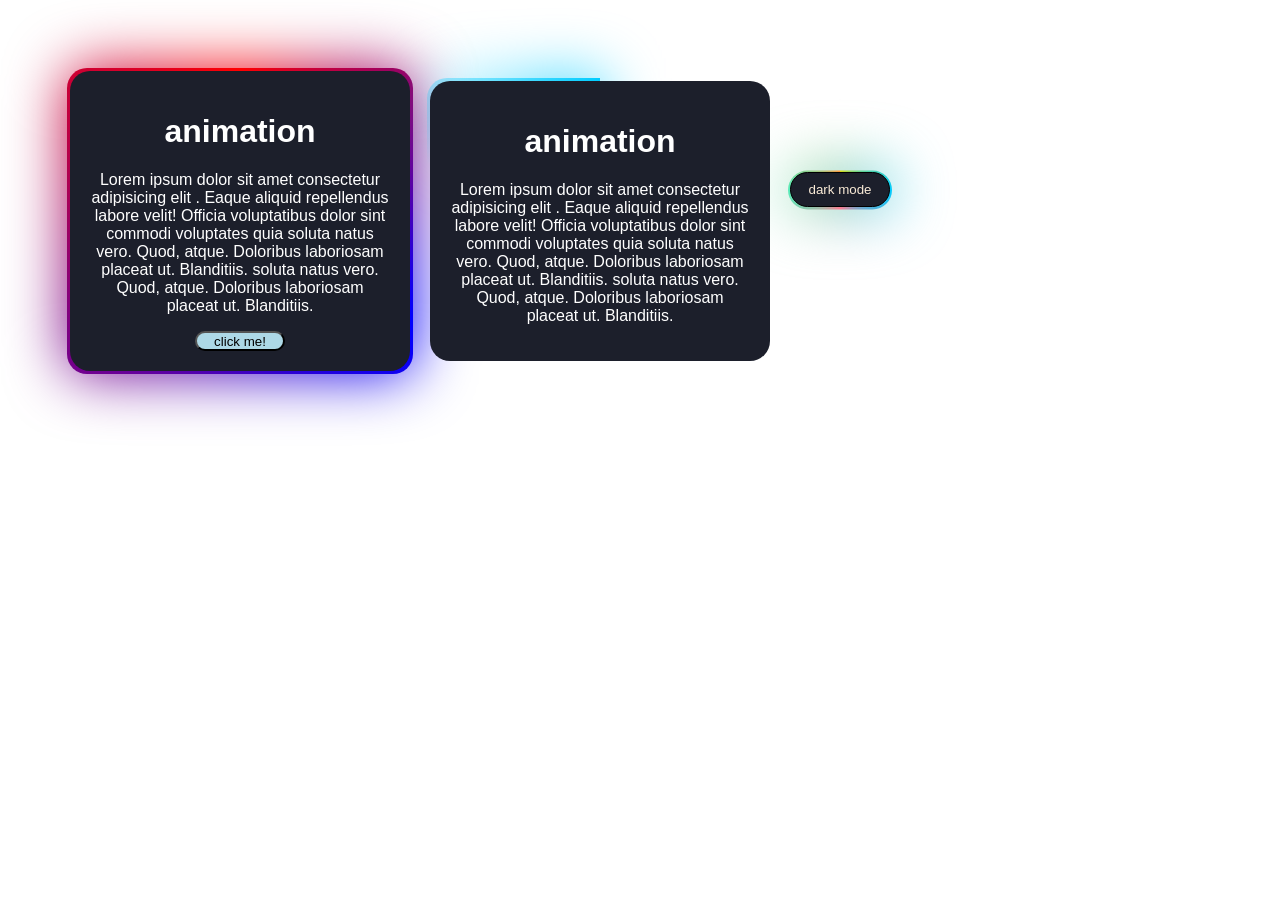
<file: index.html>
<!DOCTYPE html>
<html lang="en">
<head>
    <meta charset="UTF-8">
    <meta name="viewport" content="width=device-width, initial-scale=1.0">
    <title>animations</title>
    <link rel="stylesheet" href="style.css">
</head>
<body>
    
    <div class="box">
        <h1 >animation</h1>
       <p>  Lorem ipsum dolor sit amet consectetur adipisicing elit
        . Eaque aliquid repellendus labore velit! Officia
         voluptatibus dolor sint commodi voluptates quia
          soluta natus vero. Quod, atque. Doloribus laboriosam placeat ut. Blanditiis. 
        soluta natus vero. Quod, atque. Doloribus laboriosam placeat ut. Blanditiis.  </p>
    </div>
    
  
    <div class="box1">
        <h1 123>animation</h1>
       <p>  Lorem ipsum dolor sit amet consectetur adipisicing elit
        . Eaque aliquid repellendus labore velit! Officia
         voluptatibus dolor sint commodi voluptates quia
          soluta natus vero. Quod, atque. Doloribus laboriosam placeat ut. Blanditiis. 
        soluta natus vero. Quod, atque. Doloribus laboriosam placeat ut. Blanditiis.  </p>
    </div>
   <button id="mode" class="mode1">dark mode</button>
   <!-- <span>hi</span>
   <span>js</span>
   <div>hi</div>
   <div>js</div> -->
<iframe  src="https://www.youtube.com/embed/9RiV-_MUiCI?si=sspoS_btbBHX8xr1"
    title="YouTube video player" frameborder="0"
    allow="accelerometer; autoplay; clipboard-write; encrypted-media; gyroscope; picture-in-picture; web-share"
    referrerpolicy="strict-origin-when-cross-origin" allowfullscreen></iframe>
    <script src="script.js"></script>
</body>
</html>
</file>
<file: style.css>
body{
   display: flex;
    align-items: center;
    justify-content: center;
    gap:20px;
    overflow: hidden;
    color: aliceblue;
   /* height: 600px; */
} 
   body.mode {
     background: #0d1117;
      color: white; }

.box{
    background-color: #1c1f2b;
    text-align: center;
    width: 300px;
    padding: 20px;
    font-family: Arial, Helvetica, sans-serif;
    color: white;
    border-radius: 20px;
    position: relative;
    margin-top: 5%;
    
}
@property --angle{
    syntax:"<angle>";
    initial-value:0deg;
    inherits: false;
}
.box::after,.box::before{
    content: '';
    position: absolute;
    width: 100%;
    height: 100%;
    background-image: conic-gradient(from var(--angle),red,blue,purple,red);
   
    top:50%;
    left: 50%;
    translate: -50% -50%;
    z-index: -1;
    padding: 3px;
    border-radius: 20px;
    animation: 3s spin linear infinite;
}
.box::before{
    filter: blur(30px);
}
@keyframes spin{
    from{
        --angle:0deg;
    }
    to{
        --angle:360deg;
    }
}
/* .box1{
    background-color: aliceblue;
    height:100px;
    width: 200px;
    border: 2px solid black;
}  */
  .box1{
    background-color: #1c1f2b;
    text-align: center;
    width: 300px;
    padding: 20px;
    font-family: Arial, Helvetica, sans-serif;
    color: white;
    border-radius: 20px;
    position: relative;
    margin-top: 5%;
    
}
@property --angle{
    syntax:"<angle>";
    initial-value:0deg;
    inherits: false;
}
.box1::after,.box1::before{
    content: '';
    position: absolute;
    width: 100%;
    height: 100%;
    background-image: conic-gradient(from var(--angle),transparent 80%,rgb(0, 204, 255));
   
    top:50%;
    left: 50%;
    translate: -50% -50%;
    z-index: -1;
    padding: 3px;
    border-radius: 20px;
    animation: 3s spin linear infinite;
}
.box1::before{
    filter: blur(30px);
}
@keyframes spin{
    from{
        --angle:0deg;
    }
    to{
        --angle:360deg;
    }
}
/* .box1{
    background-color: aliceblue;
    height:100px;
    width: 200px;
    border: 2px solid black;
}  */
.mode1{
   height: 35px;
   width: 100px;
   border: 1px solid black;
   background-color: #1c1f2b;
   color: antiquewhite;
   border-radius: 20px;
   position: relative;
}
.mode1::after,.mode1::before{
    content: '';
    position: absolute;
    width: 100%;
    height: 100%;
    background-image: conic-gradient(from var(--angle),rgb(218, 218, 17),rgb(0, 204, 255),rgb(253, 123, 145),rgb(86, 237, 186),rgb(255, 149, 56));
   
    top:50%;
    left: 50%;
    translate: -50% -50%;
    z-index: -1;
    padding: 3px;
    border-radius: 20px;
    animation: 3s spin linear infinite;
}
.mode1::before{
    filter: blur(30px);
}
</file>
